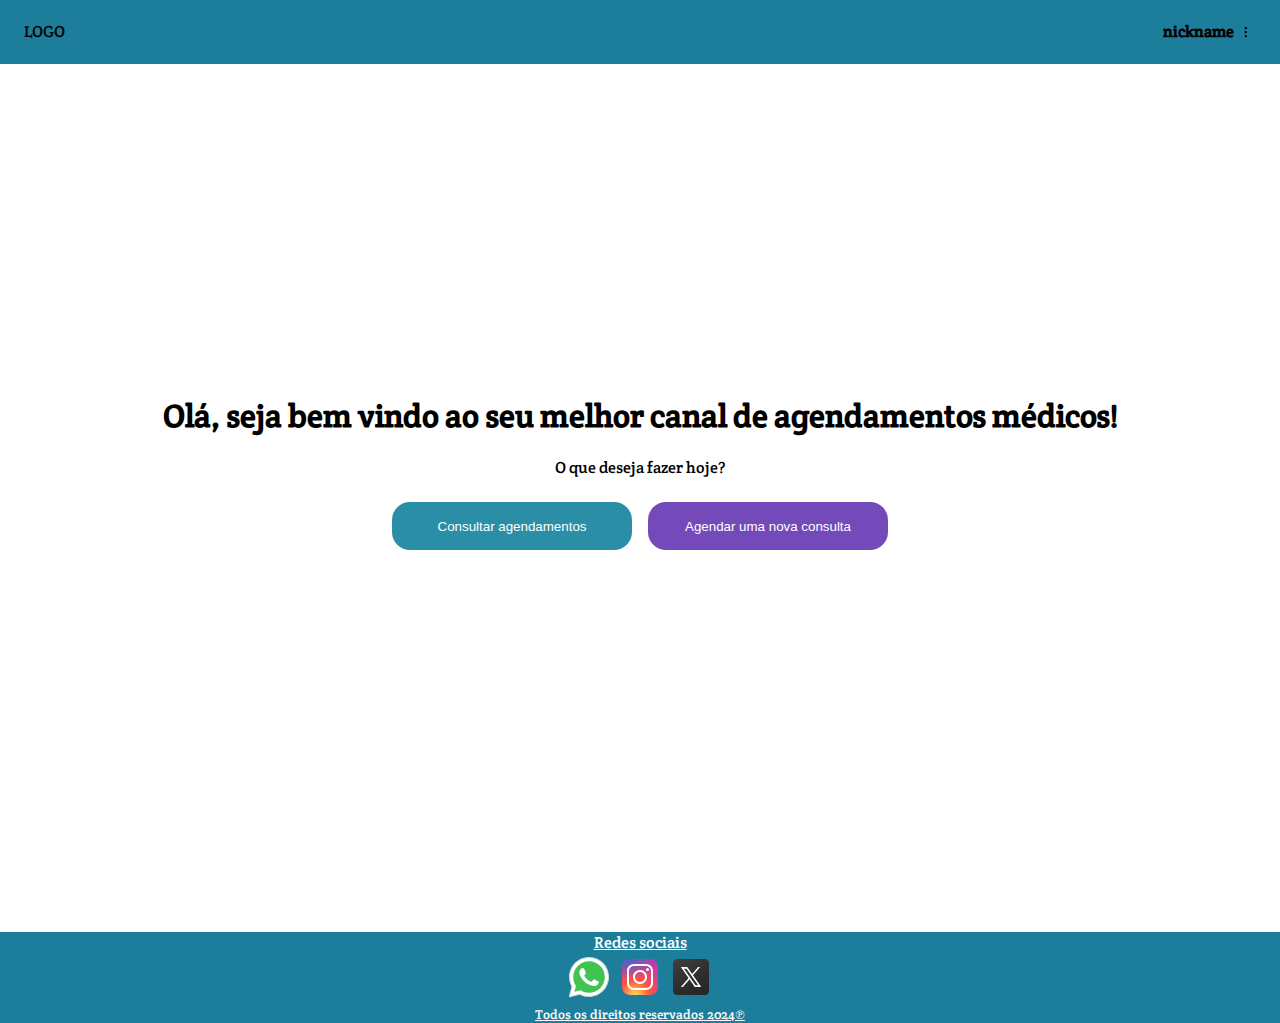
<file: HTML-CSS PURO/src/pages/home/index.html>
<!DOCTYPE html>
<html lang="pt-BR">
<head>
    <meta charset="UTF-8">
    <meta name="viewport" content="width=device-width, initial-scale=1.0">
    <link rel="stylesheet" href="index.css">
    <link rel="stylesheet" href="/HTML-CSS PURO/public/css/fonts.css">
    <link rel="stylesheet" href="/HTML-CSS PURO/public/css/global.css">
    <title>Clínica médica</title>
</head>
<body>
    
        <nav class="navbar">
            <p class="logo">LOGO</p>

            <div class="user">
                <h4 id="username">nickname</h4>
                <p id="user-menu">...</p>
            </div>
        </nav>

        <section>
            <h1 id="presentation">Olá, seja bem vindo ao seu melhor canal de agendamentos médicos!</h1>
            <div class="toDo">O que deseja fazer hoje?</div>
            
            <div class="botoes">
                <button id="consult">Consultar agendamentos</button>
                <button id="appointment">Agendar uma nova consulta</button>
            </div>
        </section>

        <footer>
            <div id="socialMedia">Redes sociais</div>

            <div class="redes">
                <img src="/HTML-CSS PURO/public/assets/images/whatsapp.svg" alt="">
                <img src="/HTML-CSS PURO/public/assets/images/instagram.svg" alt="">
                <img src="/HTML-CSS PURO/public/assets/images/twitterx.svg" alt="">
            </div>

            <div class="rights">Todos os direitos reservados 2024℗</div>
        </footer>
    
</body>
</html>
</file>
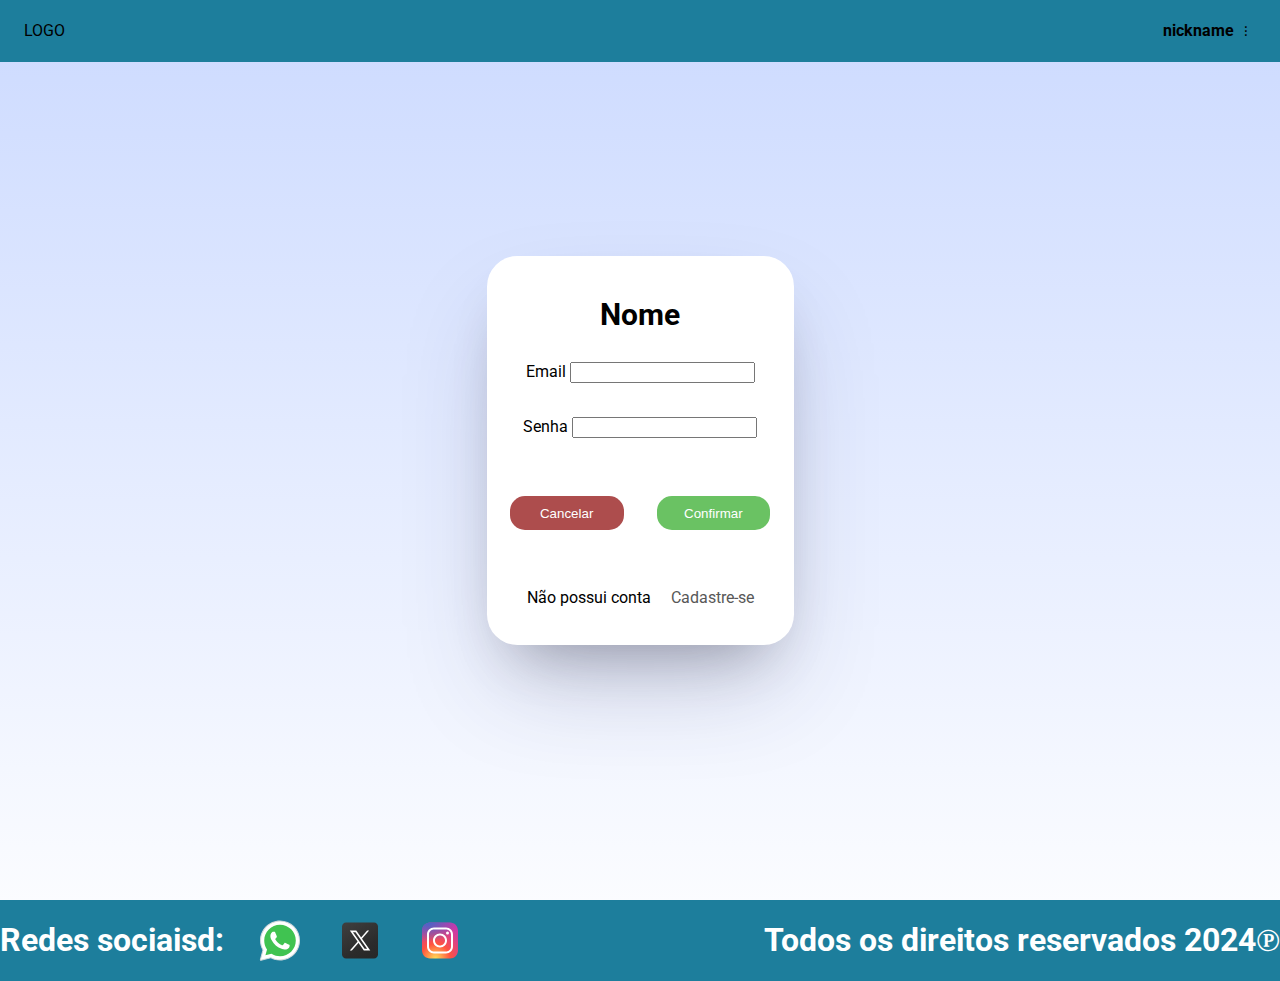
<file: HTML-CSS PURO/src/pages/login/index.html>
<!DOCTYPE html>
<html lang="en">
<head>
    <meta charset="UTF-8">
    <meta name="viewport" content="width=device-width, initial-scale=1.0">

    <link rel="stylesheet" href="style.css">
    <link rel="stylesheet" href="/HTML-CSS PURO/public/css/global.css">
    <link rel="stylesheet" href="/HTML-CSS PURO/public/css/fonts.css">

    <title>Login</title>
</head>
<body>
    
    <nav class="navbar">
            <p class="logo">LOGO</p>

            <div class="user">
                <h4 id="username">nickname</h4>
                <p id="user-menu">...</p>
            </div>
        </nav>

    <section>
        <div class="container">

            <h1>Nome</h1>

            <div class="email">
                <label for="">Email</label>
                <input type="email">
            </div>
                            
            <div class="senha">
                <label for="">Senha</label>
                <input type="password">
            </div>

            <div class="buttons">
                <button class="botao" id="cancel">Cancelar</button>
                <button class="botao" id="confirm">Confirmar</button>
            </div>

            <div class="conta">
                <p>Não possui conta</p>
                <a href="">Cadastre-se</a>
            </div>

        </div>
    </section>

    <footer>
        <div class="foot">
            <h1 class="titulo-foot" >Redes sociaisd:</h1>
            <img src="/HTML-CSS PURO/public/assets/images/whatsapp.svg" alt="">
            <img src="/HTML-CSS PURO/public/assets/images/twitterx.svg" alt="">
            <img src="/HTML-CSS PURO/public/assets/images/instagram.svg" alt="">
        </div>

        <h1 class="titulo-foott" >Todos os direitos reservados 2024℗</h1>
    </footer>
</body>
</html>
</file>
<file: HTML-CSS PURO/src/pages/home/index.css>
body{
    box-sizing: border-box;
    margin: 0px;
    font-family: "Crete Round";
}

.container{
    
}

.navbar{
    padding: 0px 1.5rem;
    width: 100vw;
    background-color: #1D7E9C;
    position: fixed;
}

#user-menu{
    transform: rotate(90deg)
}

.navbar, .user{
    display: flex;
    flex-direction: row; 
    justify-content: space-between;
    align-items: center;
}

.user{
    position: relative;
    right: 3rem;
    display: flex;
    justify-content: center;
    Align-items: center;
    gap: 0.6rem;
}

section{
    display: flex;
    flex-direction: column;
    justify-content: center;
    align-items: center;
    text-align: center;
    height: 100vh;
    padding: 1rem 1rem;
}

.toDo {
    margin-bottom: 1rem;
}

footer{
    background-color: #1D7E9C;
    display: flex;
    flex-direction: column;
    align-items: center;
    justify content: end;
    color: #fff;
    
}

#presentation{

}

h3{
    margin-bottom: 2rem;
}

.botoes{
    display: flex;
    flex-wrap: wrap;
    align-items: center;
    justify-content: center;
}

button{
    margin: 0.5rem;
    width: 15rem;
    height: 3rem;
    border-radius: 18px;
    cursor: pointer;
    color: #ffffff;
    border: none;
}

#consult{
    background-color: #2A8FA6;
}

#appointment{
    background-color: #7449BA;
}

#socialMedia{
    font-size: 1rem;
    text-decoration: underline;
}

.rights{
    text-decoration: underline;
    font-size: 0.8rem;
}
</file>
<file: HTML-CSS PURO/public/css/fonts.css>
@import url('https://fonts.googleapis.com/css2?family=Crete+Round:ital@0;1&display=swap');
@import url('https://fonts.googleapis.com/css2?family=Roboto:ital,wght@0,100;0,300;0,400;0,500;0,700;0,900;1,100;1,300;1,400;1,500;1,700;1,900&display=swap');
</file>
<file: HTML-CSS PURO/public/css/global.css>
body{
    box-sizing: border-box;
    margin: 0px;
}
</file>
<file: HTML-CSS PURO/src/pages/login/style.css>
header {
    background-color: #1D7E9C;
}

footer {
    background-color: #1D7E9C;
}

body {
    background-size: 100vh;
    background-repeat: no-repeat;
    background-position: 100vh;
    background: linear-gradient(#CCDAFF, #fFF);
    box-sizing: border-box;
    margin: 0px;

    font-family: 'Roboto';
}

section {
    height: 100vh;

    display: flex;
    flex-direction: column;
    align-items: center;
    justify-content: center;
}

.container {
    background-color: #fff;

    border-radius: 1.90rem;

    display: flex;
    flex-direction: column;
    align-items: center;
    justify-content: center;
    gap: 0.625rem;

    padding: rem;  
    height: 24.313rem;
    width: 19.188rem;

    box-shadow: rgba(50, 50, 93, 0.25) 0px 50px 100px -20px, rgba(0, 0, 0, 0.3) 0px 30px 60px -30px;
}

.container > h1 {
    font-weight: 700;
    font-size: 30px;
}

.navbar{
    padding: 0px 1.5rem;
    width: 100vw;
    background-color: #1D7E9C;
    position: fixed;
    top: 0;
    margin: 0px;
}

#user-menu{
    transform: rotate(90deg)
}

.navbar, .user{
    display: flex;
    flex-direction: row; 
    justify-content: space-between;
    align-items: center;
}

.user{
    position: relative;
    right: 3rem;
    display: flex;
    justify-content: center;
    Align-items: center;
    gap: 0.6rem;
}

.botao {
    color: #fff;
    padding: 1rem;

    width: 7.106rem;
    height: 2.125rem;

    display: flex;
    align-items: center;
    justify-content: center;

    border-radius: 0.938rem;
}


.buttons {
    display: flex;
    align-items: center;
    justify-content: center;
    flex-direction: row;

    gap: 2.063rem;

    margin-top: 3rem;
}

#confirm {
    background-color: #6AC263;
    border-color: #6AC263;
    border: 0;
    cursor: pointer;
}

#cancel {
    background-color: #AD4D4D;
    border-color: #AD4D4D;
    border: 0;
    cursor: pointer;
}

.conta {
    display: flex;
    flex-direction: row;
    justify-content: center;
    align-items: center;

    gap: 20px;

    margin-top: 2rem;
}

.email {
    margin-bottom: 1.5rem;
}

.conta a {
    text-decoration: none;
    color: #585858;
}

footer {
    display: flex;
    flex-direction: row;
    align-items: center;
    justify-content: space-between;

    color: #fff;
}

.foot {
    display: flex;
    flex-direction: row;
    gap: 2rem;
}
</file>
